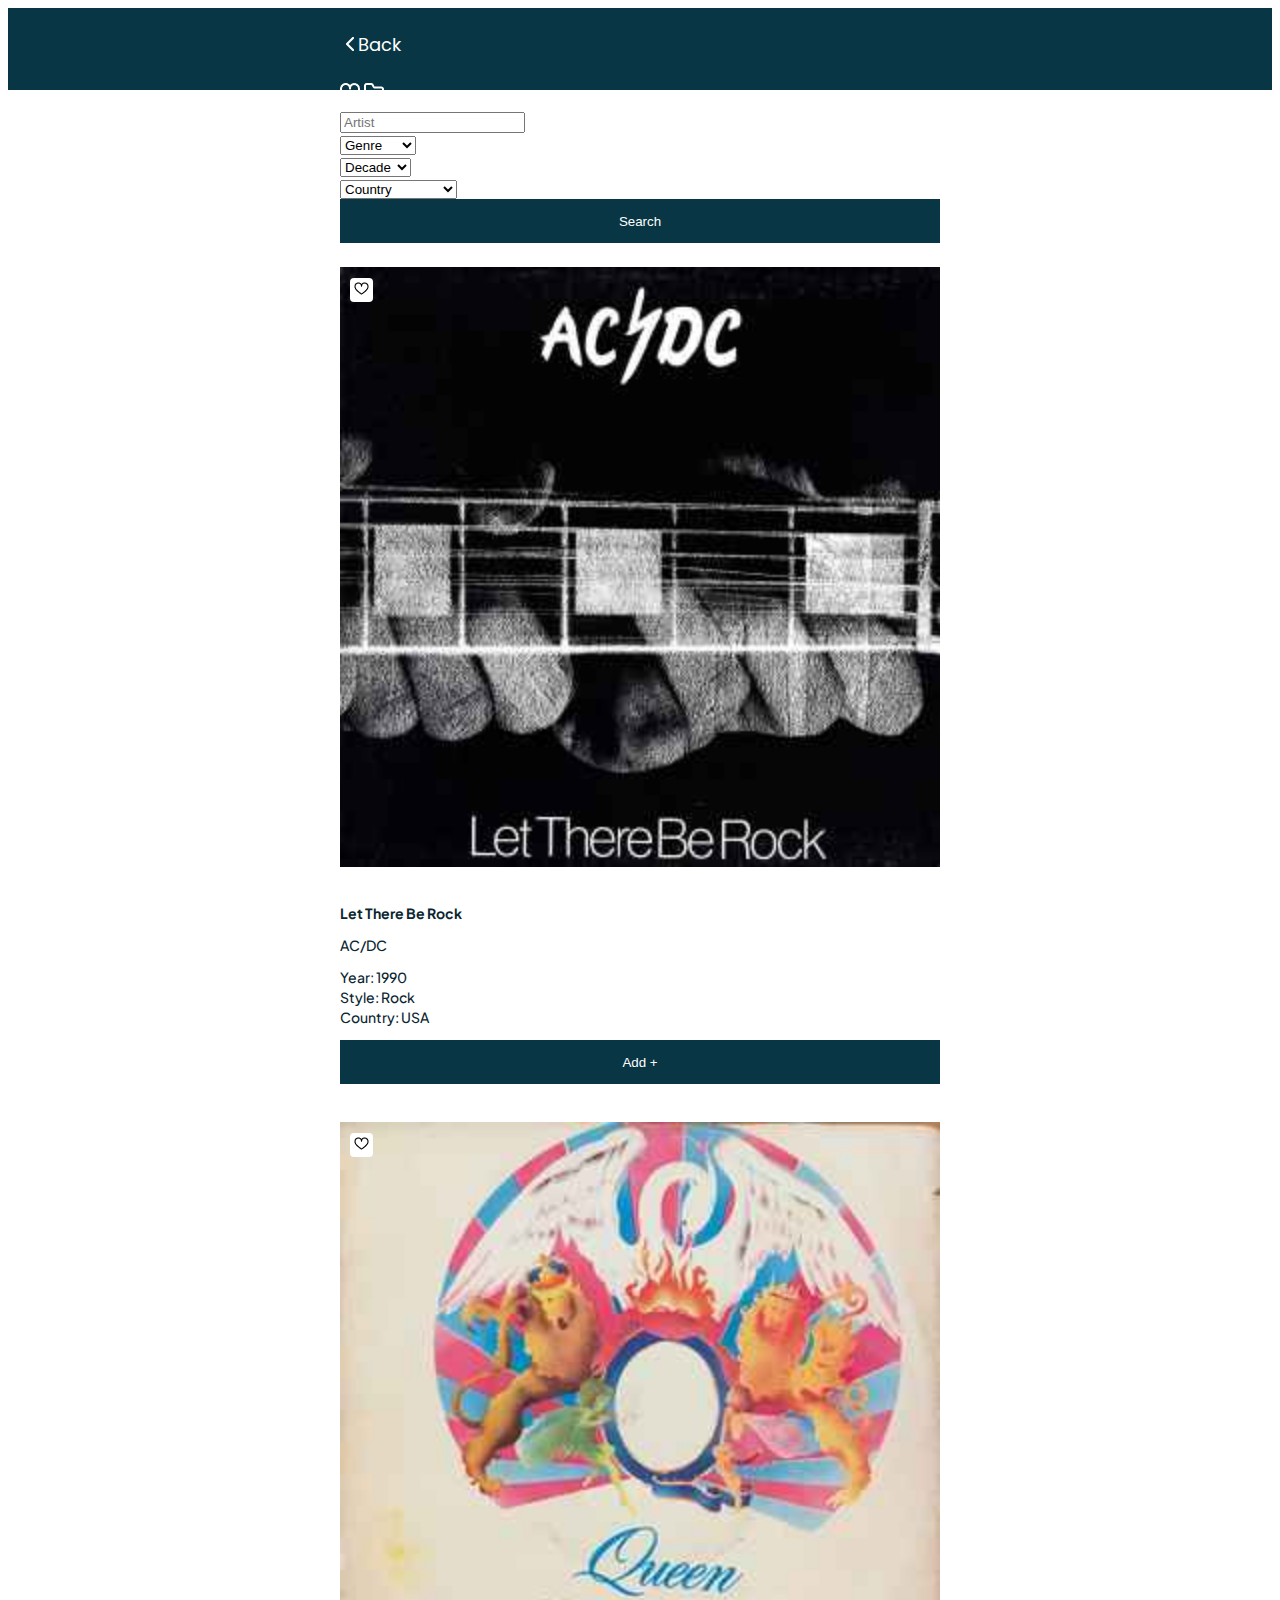
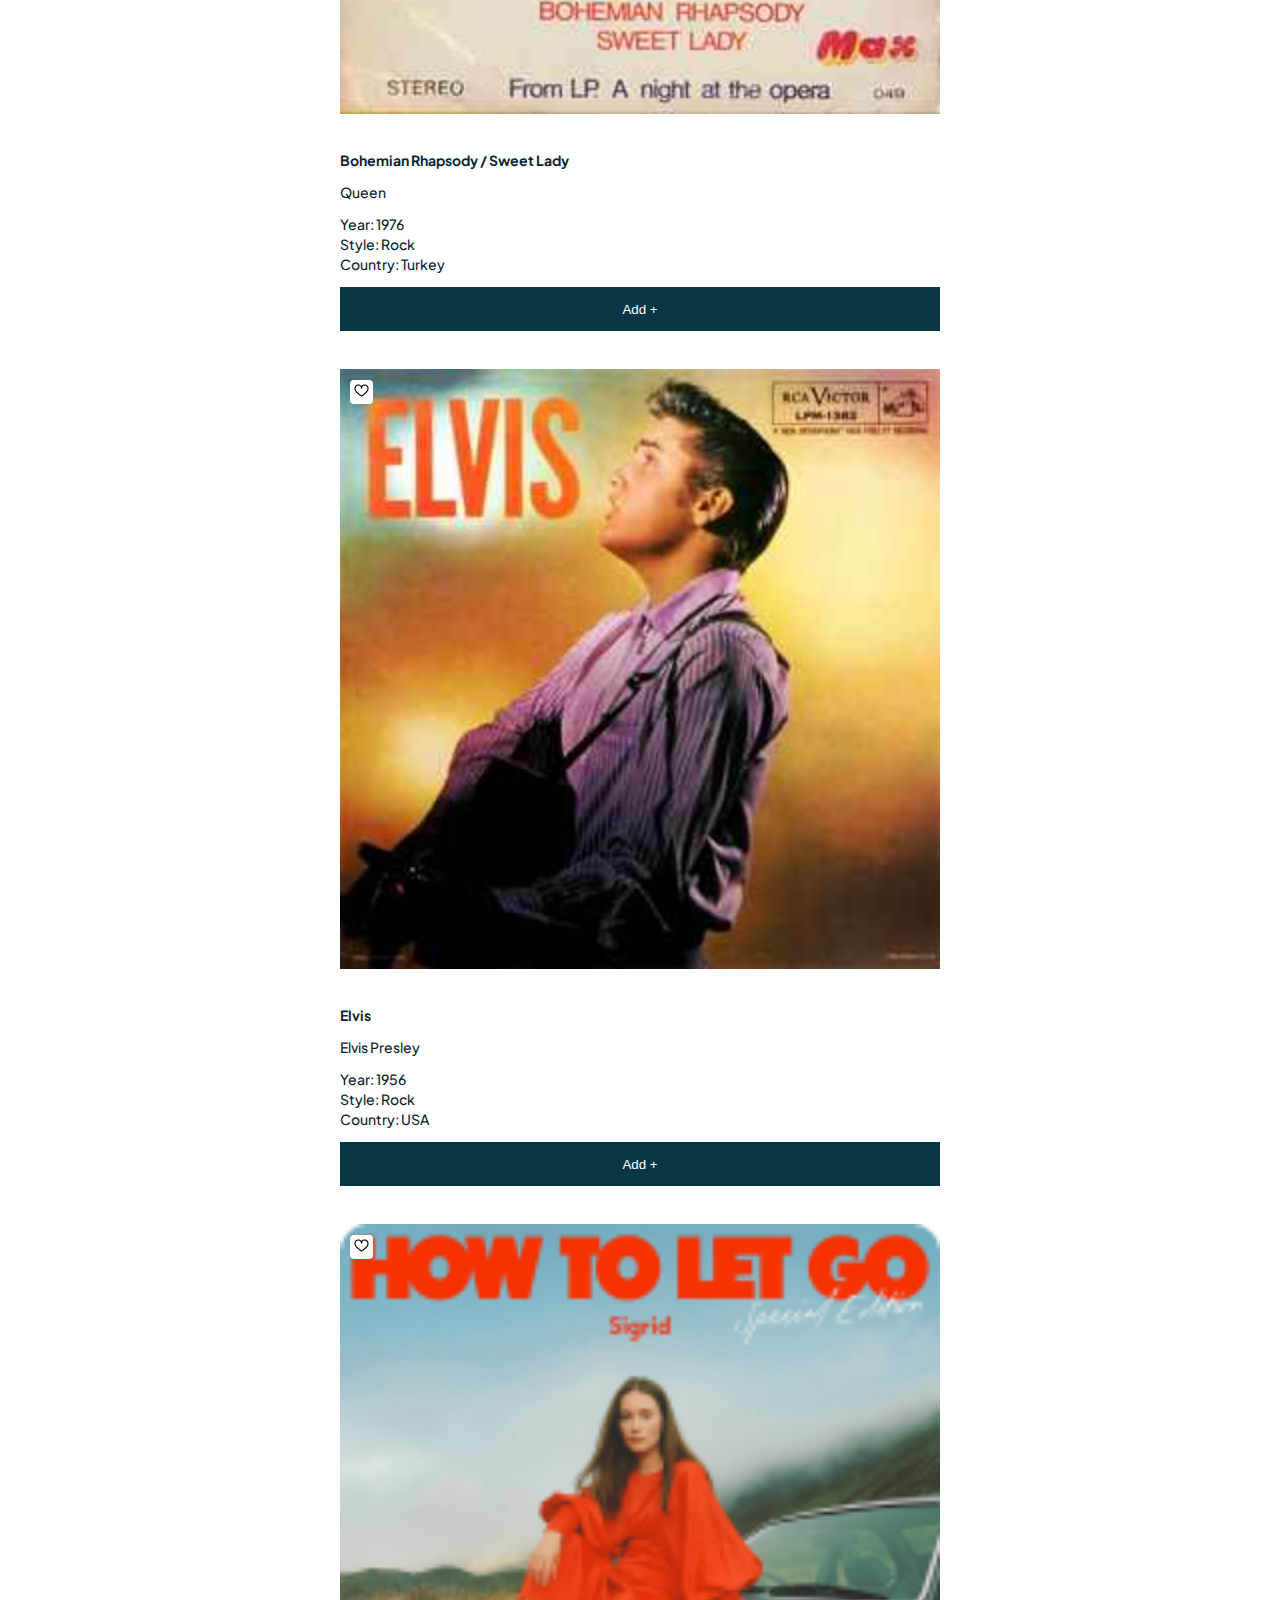
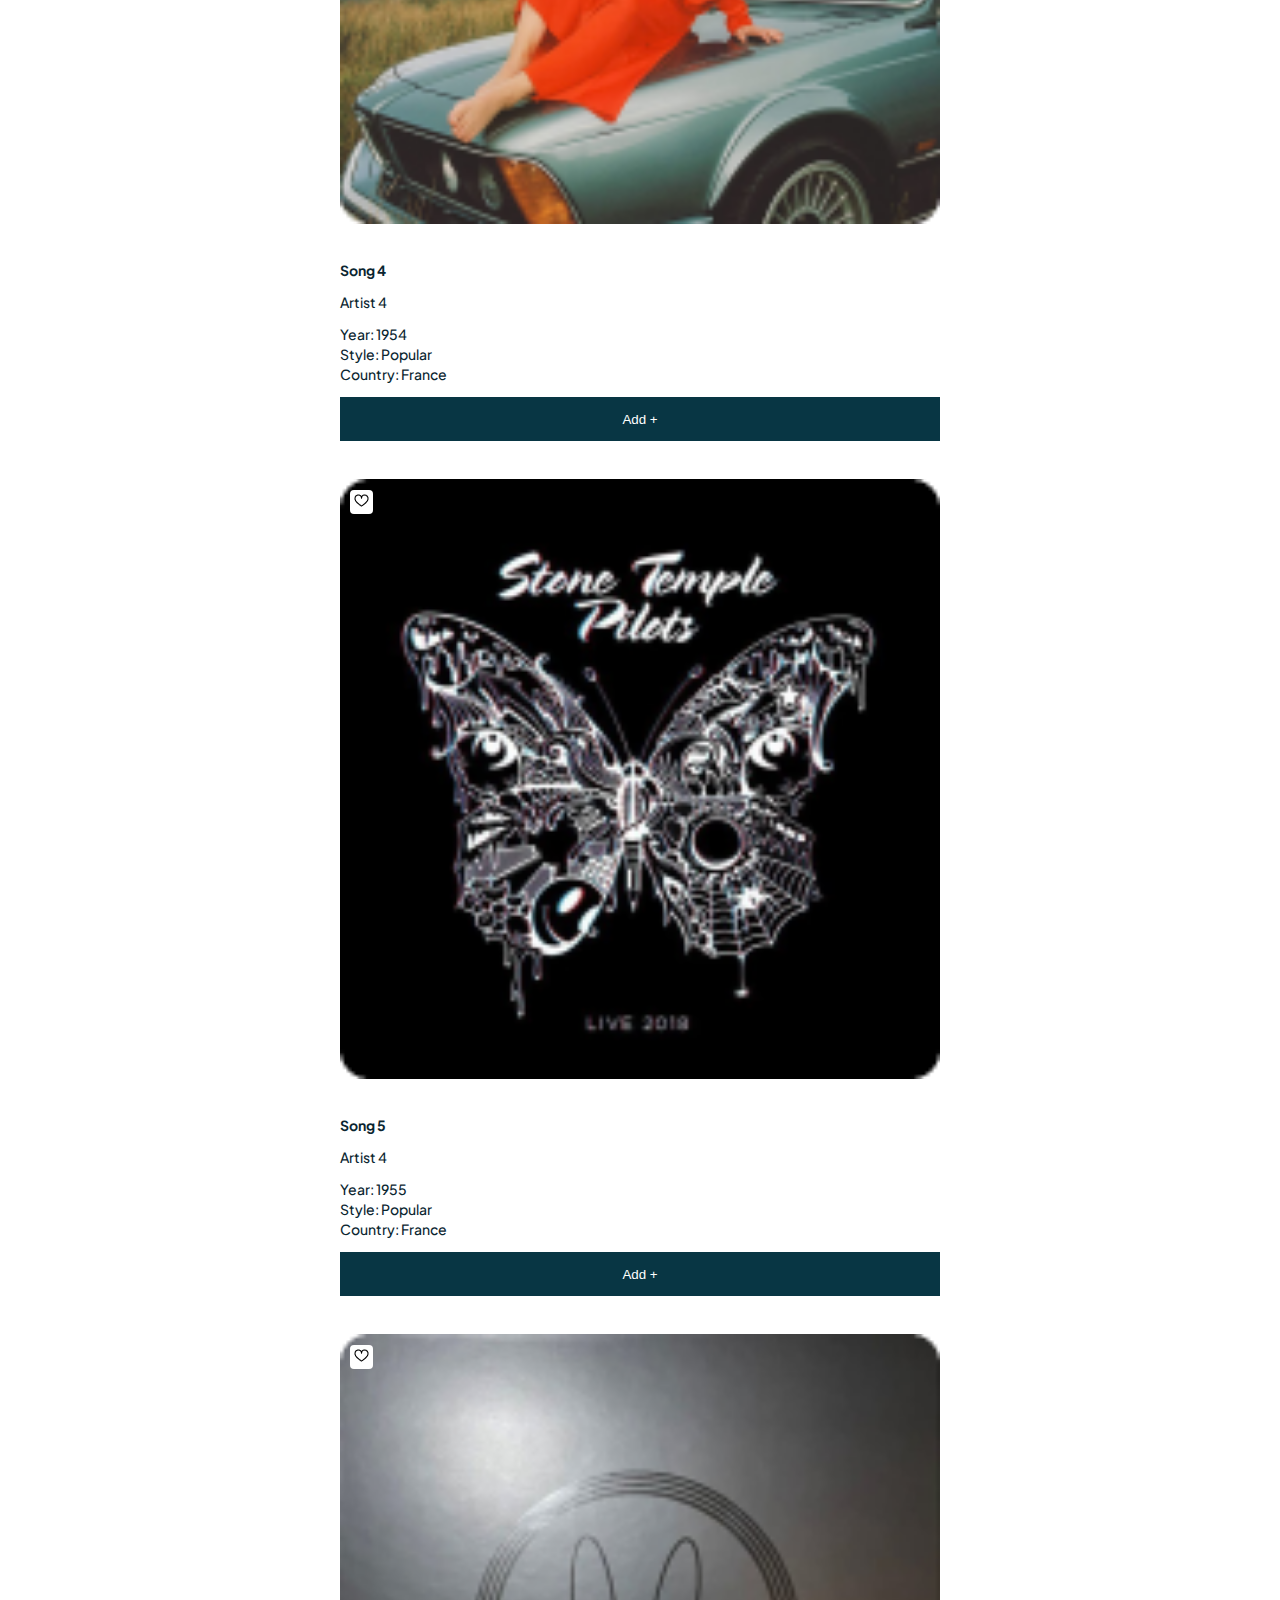
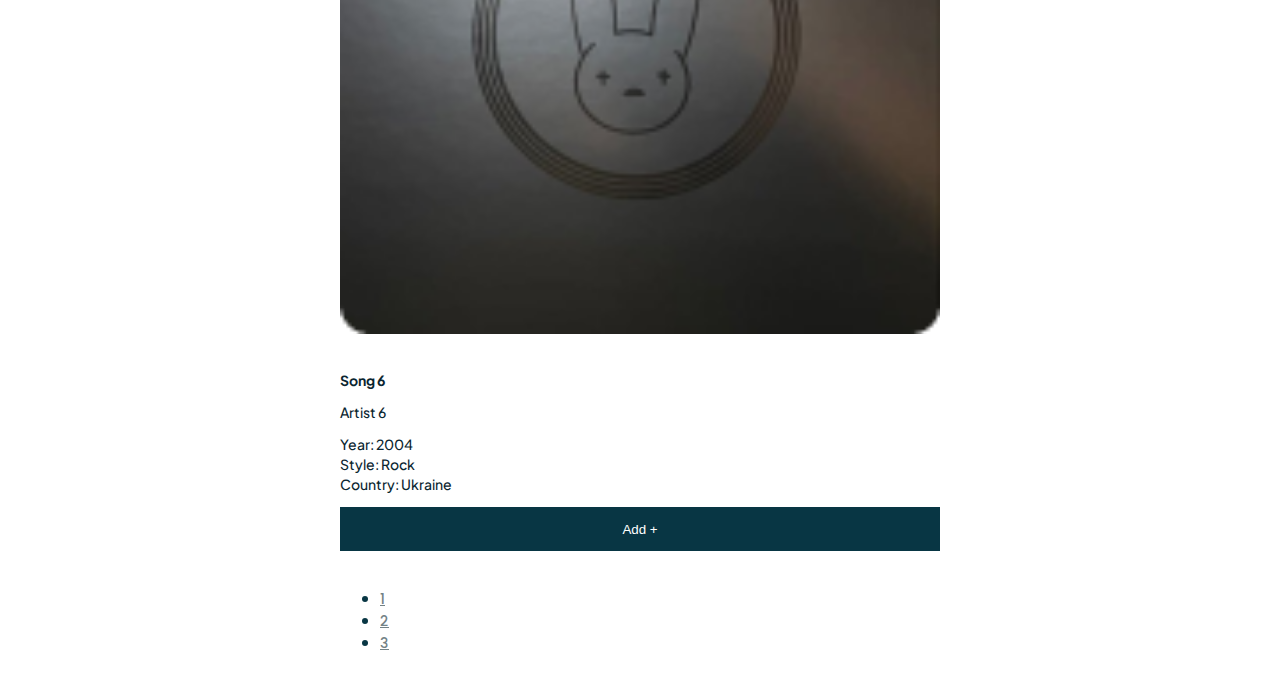
<file: index.html>
<!DOCTYPE html>
<html lang="en">
  <head>
    <meta charset="UTF-8" />
    <meta http-equiv="X-UA-Compatible" content="IE=edge" />
    <meta name="viewport" content="width=device-width, initial-scale=1.0" />
    <meta name="theme-color" content="#083644" />
    <link
      href="https://cdn.jsdelivr.net/npm/bootstrap@5.3.0-alpha3/dist/css/bootstrap.min.css"
      rel="stylesheet"
      integrity="sha384-KK94CHFLLe+nY2dmCWGMq91rCGa5gtU4mk92HdvYe+M/SXH301p5ILy+dN9+nJOZ"
      crossorigin="anonymous"
    />
    <link rel="stylesheet" href="src/style.css" />
    <link rel="preconnect" href="https://fonts.googleapis.com" />
    <link rel="preconnect" href="https://fonts.gstatic.com" crossorigin />
    <link
      href="https://fonts.googleapis.com/css2?family=Poppins&display=swap"
      rel="stylesheet"
    />
    <link rel="preconnect" href="https://fonts.googleapis.com" />
    <link rel="preconnect" href="https://fonts.gstatic.com" crossorigin />
    <link
      href="https://fonts.googleapis.com/css2?family=Plus+Jakarta+Sans&family=Poppins&display=swap"
      rel="stylesheet"
    />
    <title>Music Collection</title>
  </head>
  <body>
    <div class="container-fluid p-0">
      <div class="header">
        <div class="header__menu">
          <div class="row">
            <div class="col">
              <!-- Button Back -->
              <button id="go-back" class="menu__button">
                <img src="images/back_icon.png" class="button__icon" />
                <span class="button__text ms-1">Back</span>
              </button>
            </div>
            <div class="col text-end">
              <!-- Button Favourite (Heart) -->
              <img
                src="images/heart_icon.png"
                id="favourite"
                class="menu__button button__icon"
              />
              <!-- Button Collection (Folder) -->
              <img
                src="images/folder_icon.png"
                id="collection"
                class="menu__button button__icon ms-3"
              />
            </div>
          </div>
        </div>
      </div>

      <div class="content">
        <form id="search-form" class="form_search">
          <!-- Input Artist -->
          <input
            type="text"
            id="artist"
            class="form_search__input"
            placeholder="Artist"
          />
          <div class="row">
            <div class="col pe-2">
              <!-- Select Genre -->
              <select id="genre" class="form_search__select form-select">
                <option value="" selected>Genre</option>
                <option value="Popular">Popular</option>
                <option value="Hiphop">Hiphop</option>
                <option value="Rock">Rock</option>
                <option value="Jazz">Jazz</option>
                <option value="Classical">Classical</option>
              </select>
            </div>
            <div class="col ps-2">
              <!-- Select Decade -->
              <select id="decade" class="form_search__select form-select">
                <option value="" selected>Decade</option>
                <option value="1950">1950-60</option>
                <option value="1960">1960-70</option>
                <option value="1970">1970-80</option>
                <option value="1980">1980-90</option>
                <option value="1990">1990-00</option>
                <option value="2000">2000-10</option>
                <option value="2010">2010-20</option>
                <option value="2020">2020-30</option>
              </select>
            </div>
          </div>
          <!-- Select Country -->
          <select id="country" class="form_search__select form-select">
            <option value="" selected>Country</option>
            <option value="France">France</option>
            <option value="Germany">Germany</option>
            <option value="Italy">Italy</option>
            <option value="Poland">Turkey</option>
            <option value="Spain">Spain</option>
            <option value="Ukraine">Ukraine</option>
            <option value="UK">United Kingdom</option>
            <option value="USA">USA</option>
          </select>
          <button
            type="button"
            id="search"
            class="content__button btn btn-dark"
          >
            Search
          </button>
        </form>

        <div id="plates">
          <!-- Plates -->
        </div>
      </div>
    </div>
    <script src="src/index.js"></script>
  </body>
</html>
</file>
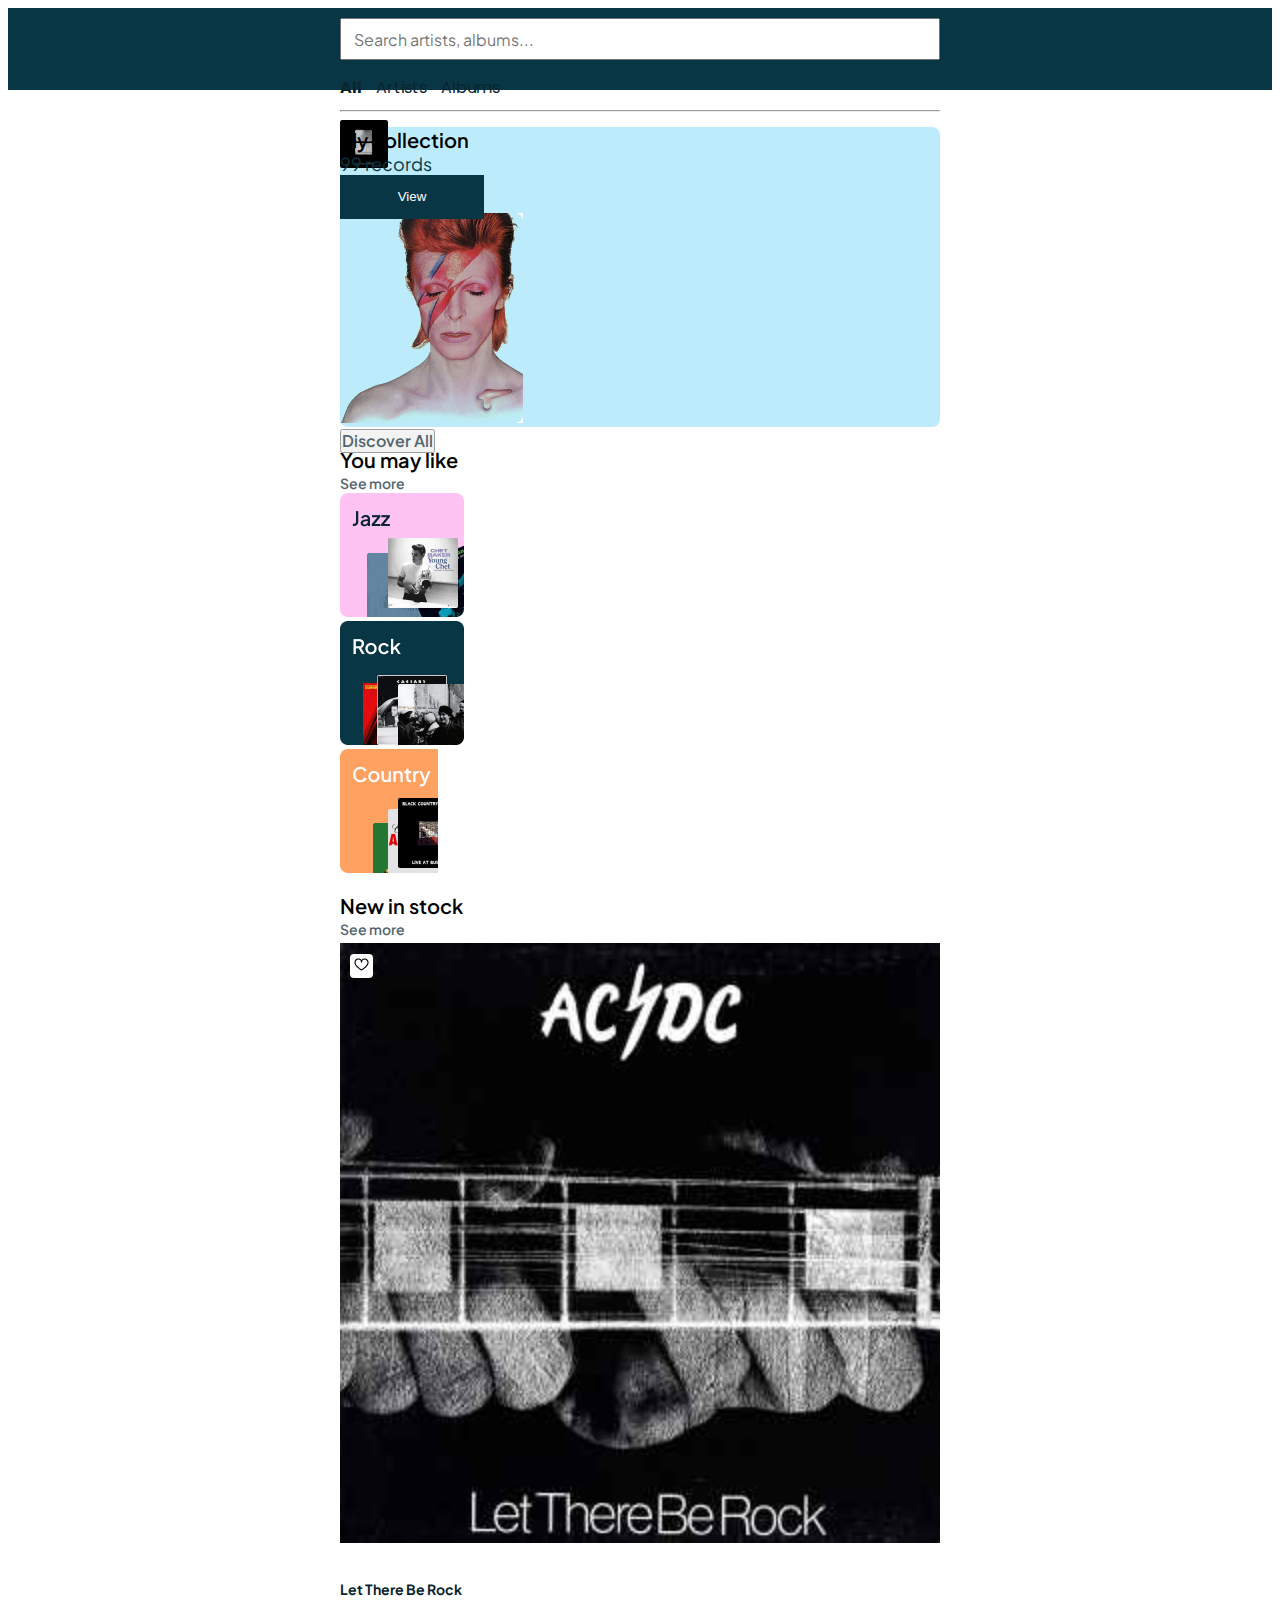
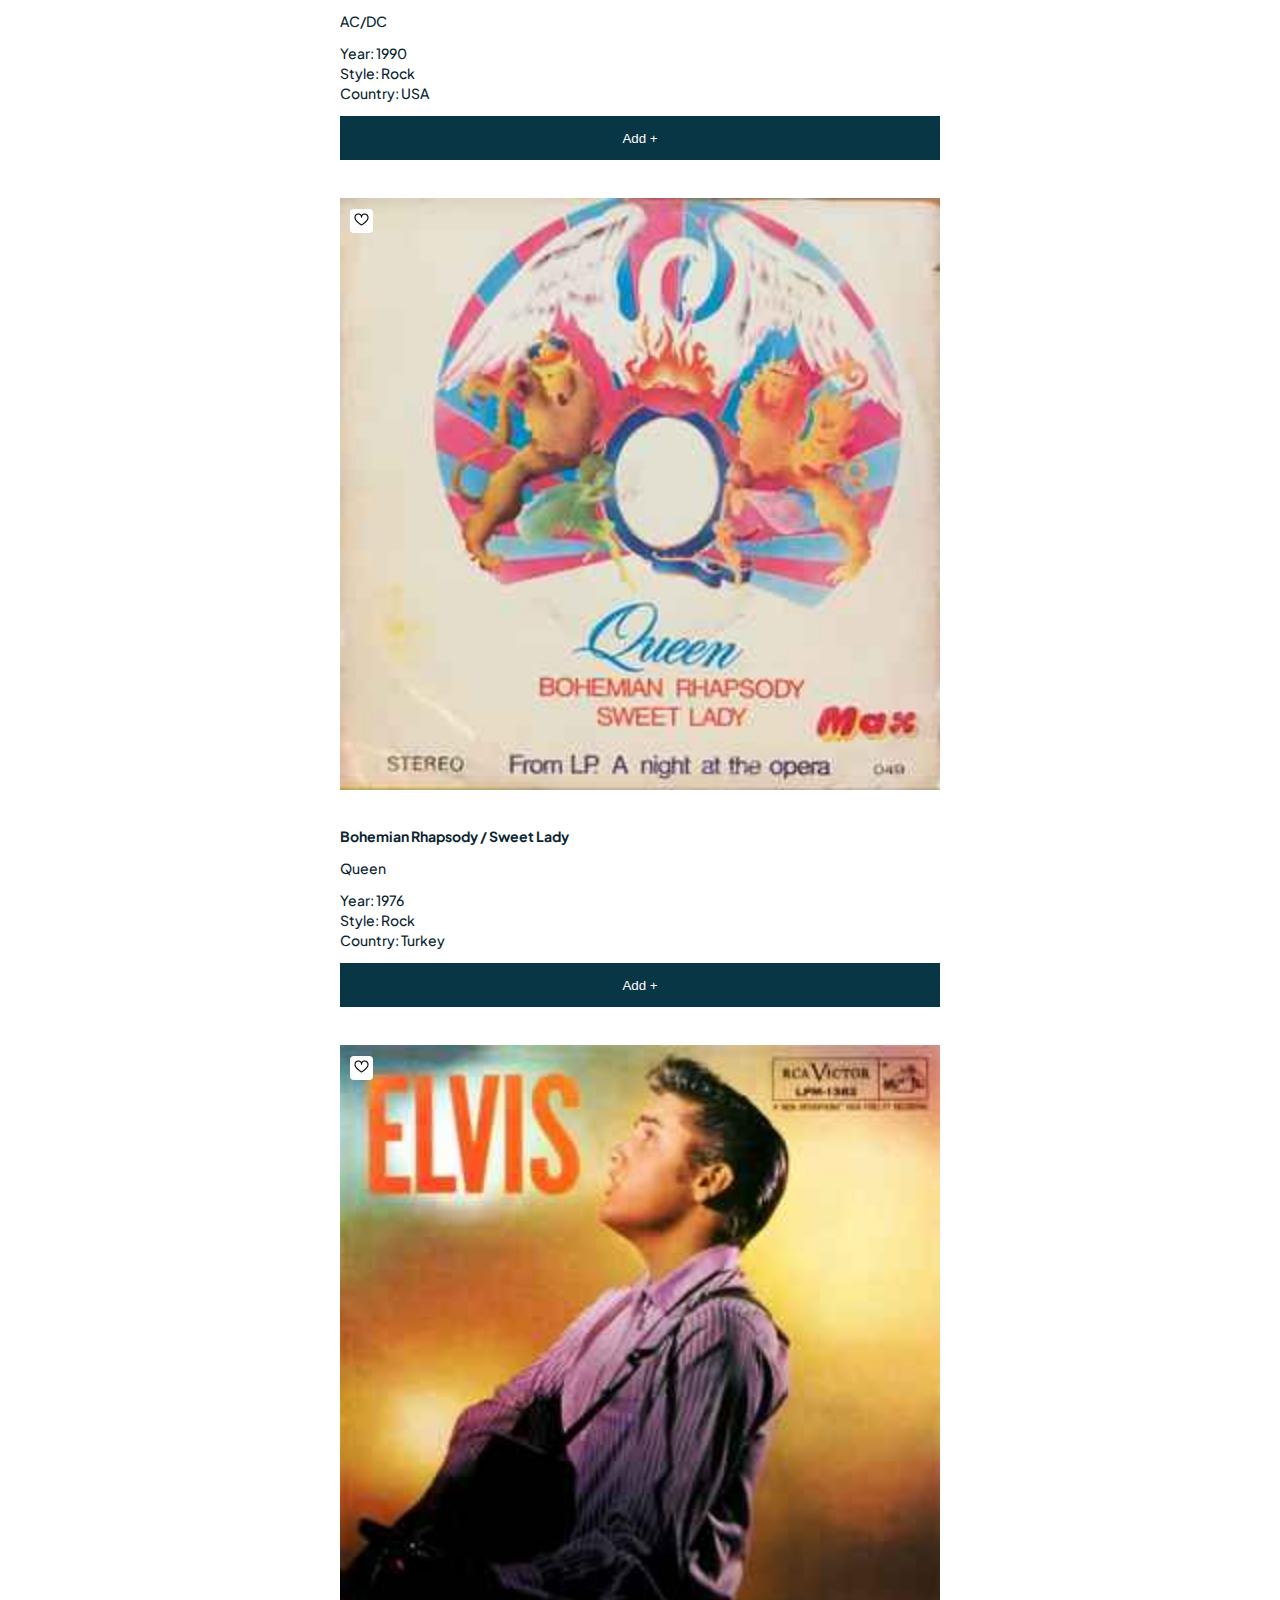
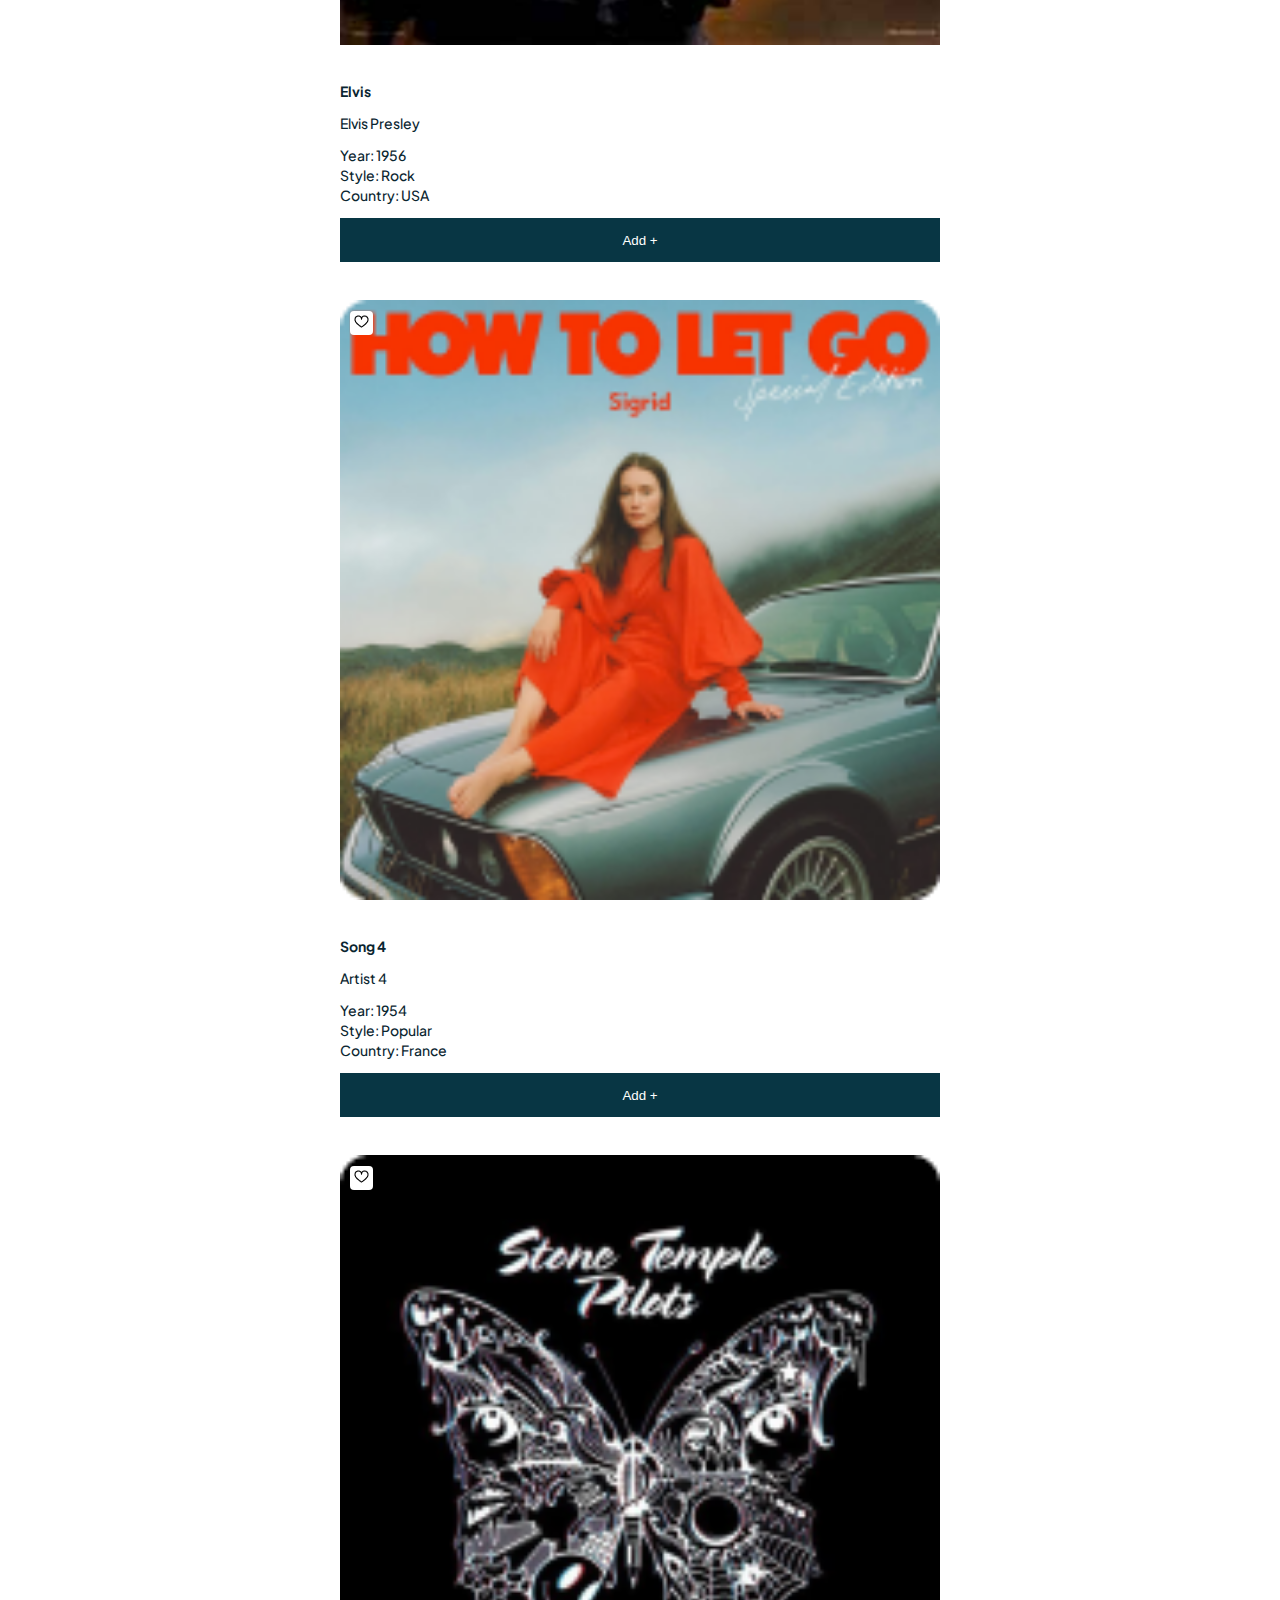
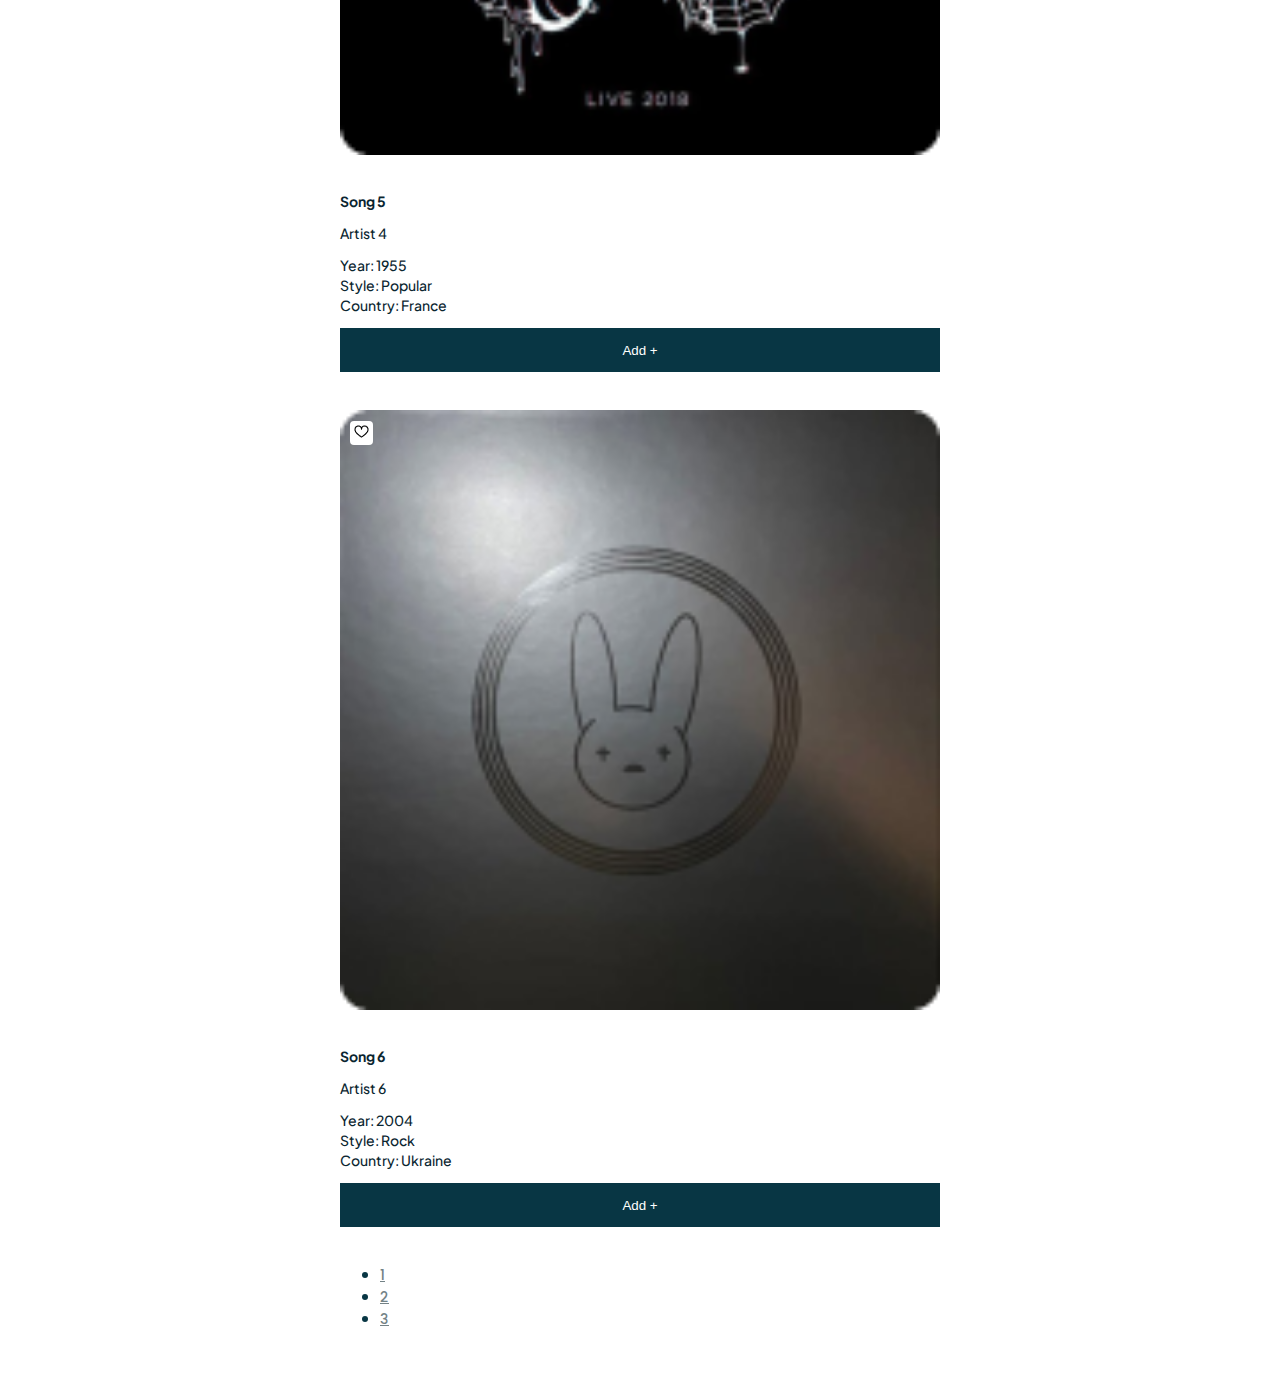
<file: home_page.html>
<!DOCTYPE html>
<html lang="en">
  <head>
    <meta charset="UTF-8" />
    <meta http-equiv="X-UA-Compatible" content="IE=edge" />
    <meta name="viewport" content="width=device-width, initial-scale=1.0" />
    <meta name="theme-color" content="#083644" />
    <link
      href="https://cdn.jsdelivr.net/npm/bootstrap@5.3.0-alpha3/dist/css/bootstrap.min.css"
      rel="stylesheet"
      integrity="sha384-KK94CHFLLe+nY2dmCWGMq91rCGa5gtU4mk92HdvYe+M/SXH301p5ILy+dN9+nJOZ"
      crossorigin="anonymous"
    />
    <link rel="stylesheet" href="src/style.css" />
    <link rel="preconnect" href="https://fonts.googleapis.com" />
    <link rel="preconnect" href="https://fonts.gstatic.com" crossorigin />
    <link
      href="https://fonts.googleapis.com/css2?family=Poppins&display=swap"
      rel="stylesheet"
    />
    <link rel="preconnect" href="https://fonts.googleapis.com" />
    <link rel="preconnect" href="https://fonts.gstatic.com" crossorigin />
    <link
      href="https://fonts.googleapis.com/css2?family=Plus+Jakarta+Sans&family=Poppins&display=swap"
      rel="stylesheet"
    />
    <script
      src="https://cdn.jsdelivr.net/npm/bootstrap@5.3.0/dist/js/bootstrap.bundle.min.js"
      integrity="sha384-geWF76RCwLtnZ8qwWowPQNguL3RmwHVBC9FhGdlKrxdiJJigb/j/68SIy3Te4Bkz"
      crossorigin="anonymous"
    ></script>
    <title>Music Collection</title>
  </head>
  <body>
    <div class="container-fluid p-0">
      <div class="header">
        <div class="header__menu">
          <div class="row">
            <div class="col-8">
              <!-- Button Back -->
              <!-- <button id="go-back" class="menu__button">
                <img src="images/back_icon.png" class="button__icon" />
                <span class="button__text ms-1">Back</span>
              </button> -->
              <div class="dropdown">
                <input
                  type="search"
                  class="menu__input dropdown-toggle"
                  data-bs-toggle="dropdown"
                  aria-expanded="false"
                  data-bs-auto-close="outside"
                  placeholder="Search artists, albums..."
                />
                <form class="dropdown-menu p-3 menu__search_form">
                  <!-- Search Category -->
                  <div>
                    <ul class="search_form__category">
                      <li>
                        <a href="" class="search_form__category__active">All</a>
                      </li>
                      <li><a href="">Artists</a></li>
                      <li><a href="">Albums</a></li>
                    </ul>
                  </div>
                  <div>
                    <hr class="dropdown-divider mb-3" />
                  </div>
                  <!-- Search Element 1 -->
                  <div class="row mb-3">
                    <div class="col-4">
                      <a href="">
                        <img
                          src="./images/img1.png"
                          class="search_form__icon"
                        />
                      </a>
                    </div>
                    <div class="col-8 ps-1">
                      <div class="text-truncate">
                        <a href="">Where we met</a>
                      </div>
                      <div class="text-truncate">
                        <a href="" class="text-black-50">Artist</a>
                      </div>
                    </div>
                  </div>
                  <!-- Search Element 2 -->
                  <div class="row mb-3">
                    <div class="col-4">
                      <a href="">
                        <img
                          src="./images/img2.png"
                          class="search_form__icon"
                        />
                      </a>
                    </div>
                    <div class="col-8 ps-1">
                      <div class="text-truncate">
                        <a href="">Metallica</a>
                      </div>
                      <div class="text-truncate">
                        <a href="" class="text-black-50">Artist</a>
                      </div>
                    </div>
                  </div>
                  <!-- Search Element 3 -->
                  <div class="row mb-3">
                    <div class="col-4">
                      <a href="">
                        <img
                          src="./images/img3.png"
                          class="search_form__icon"
                        />
                      </a>
                    </div>
                    <div class="col-8 ps-1">
                      <div class="text-truncate">
                        <a href="">MET</a>
                      </div>
                      <div class="text-truncate">
                        <a href="" class="text-black-50">Artist</a>
                      </div>
                    </div>
                  </div>

                  <button
                    type="submit"
                    class="btn btn-transparent search_form__button"
                  >
                    Discover All
                  </button>
                </form>
              </div>
            </div>
            <div class="col-4 text-end">
              <!-- Button Favourite (Heart) -->
              <img
                src="images/heart_icon.png"
                id="favourite"
                class="menu__button button__icon"
              />
              <!-- Button Collection (Folder) -->
              <img
                src="images/folder_icon.png"
                id="collection"
                class="menu__button button__icon ms-3"
              />
            </div>
          </div>
        </div>
      </div>

      <div class="content">
        <!-- View Collection -->
        <div class="content__view_collection">
          <div class="row">
            <div class="col ps-4 pt-3">
              <h2>My collection</h2>
              <div class="text-black-50">99 records</div>
              <div class="view_collection__button">
                <button type="button" class="content__button btn btn-dark">
                  View
                </button>
              </div>
            </div>
            <div class="col text-end">
              <img src="./images/img_collection.png" class="img-fluid" />
            </div>
          </div>
        </div>
        <!-- You may like -->
        <div class="content__like mb-4">
          <div class="row mb-2">
            <div class="col">
              <h2>You may like</h2>
            </div>
            <div class="col text-end">
              <span class="content__see_more"> See more </span>
            </div>
          </div>
          <div class="row mb-2">
            <div class="col-4">
              <img src="./images/img_genre1.png" />
            </div>
            <div class="col-4">
              <img src="./images/img_genre2.png" />
            </div>
            <div class="col-4">
              <img src="./images/img_genre3.png" />
            </div>
          </div>
        </div>
        <!-- New in stock -->
        <div class="content__new mb-4">
          <div class="row mb-2">
            <div class="col">
              <h2>New in stock</h2>
            </div>
            <div class="col text-end">
              <span class="content__see_more"> See more </span>
            </div>
          </div>

          <div id="plates">
            <!-- Plates -->
          </div>
        </div>
      </div>
    </div>
    <script src="src/index.js"></script>
  </body>
</html>
</file>
<file: src/style.css>
body {
    font-family: Verdana, Geneva, Tahoma, sans-serif;
}

.header {
    width: 100%;
    height: 62px;
    background: #083644;
    padding: 10px 0;
}

.header__menu {
    max-width: 600px;
    display: block;
    margin: auto;  
    padding: 0 20px;
}

.menu__input {
    height: 42px;
    width: 100%;
    padding: 12px;
    font-family: Plus Jakarta Sans, Verdana, Geneva, Tahoma, sans-serif;
    font-style: normal;
    font-weight: 400;
    font-size: 16px;
    line-height: 16px;
}

.menu__button {
    text-decoration: none;
    background: transparent;
    border: none;
    color: #ffffff;
    margin: 12px 0;
}

.menu__search_form {
    font-family: Poppins, Verdana, Geneva, Tahoma, sans-serif;
    font-style: normal;
    font-weight: 400;
    font-size: 16px;
    line-height: 24px;
    color: #0A2530;
    text-decoration: none;
}

.menu__search_form a{
    text-decoration: none;
    color: #0A2530;
}

.search_form__category {
    padding: 0;
    margin-bottom: 10px;
}

.search_form__category li{
    display: inline;
    margin-right: 10px;
}

.search_form__category__active {
    font-weight: bold;
}

.search_form__icon{
    width: 48px;
    height: 48px;
}

.search_form__button {
    padding: 0;
    font-family: Plus Jakarta Sans, Verdana, Geneva, Tahoma, sans-serif;
    font-style: normal;
    font-weight: 600;
    font-size: 16px;
    line-height: 20px;
    color: #0A2530;
    opacity: 0.7;
}

.menu__button:hover {
    cursor: pointer;
}

.button__icon {
    padding: 0;
}

.button__text {
    font-family: Poppins, Verdana, Geneva, Tahoma, sans-serif;
    font-style: normal;
    font-weight: 400;
    font-size: 18px;
    line-height: 27px;
}

.content {
    max-width: 600px;
    font-family: Plus Jakarta Sans, Verdana, Geneva, Tahoma, sans-serif;
    color:#083644;
    padding: 20px;
    display: block;
    margin: auto;
}

.content h2 {
    font-weight: 600;
    font-size: 20px;
    line-height: 25px;
    color: #000000;
    margin-right: 0;
    margin-bottom: 0;
}

.content__view_collection {
    background-color: #BCECFC;
    border-radius: 8px;
    margin-bottom: 20px;
    font-size: 18px;
}

.view_collection__button{
    width: 144px;
    height: 38px;
    position: relative;
    bottom: -30%;
}

.content__see_more {
    font-style: normal;
    font-weight: 600;
    font-size: 14px;
    line-height: 18px;
    color: #0A2530;
    opacity: 0.7;
}

.content__like{

}

/* .form_search__input {
    width: 100%;
    padding: 10px 12px;
    margin-bottom: 14px;
    color: #6C7072;
    background: #FFFFFF;
    border: 1px solid #e0e0e0;
    border-radius: 4px;
}

.form_search__select {
    color: #6C7072;
    padding-top: 10px;
    padding-bottom: 10px;
    padding-left: 12px;
    margin-bottom: 14px;
} */

.content__button {
    background-color: #083644;
    border: none;
    width: 100%;
    height: 44px;
    color: white;
    margin-bottom: 20px;
}

.plate_card {
    margin-bottom: 14px;
    font-style: normal;
    font-weight: 500;
    font-size: 14px;
    line-height: 18px;
    color: #0A2530;
}

.plate_card__img {
    width: 100%;
    top: -20px;
    position: relative;
    z-index: 1;
}

.plate_card h3{
    font-weight: 700;
    font-size: 14px;
    line-height: 18px;
    margin-bottom: 4px;
}

.plate_card ul{
    padding: 0;
    list-style: none;
}

.plate_card li{
    margin-bottom: 2px;
}

.button_favourite {
    border: none;
    background-color: #ffffff;
    position: relative;
    left: 10px;
    top: 15px;
    /* width: 24px;
    height: 24px; */
    border-radius: 4px;
    padding: 4px;
    z-index: 3;
}

.page-link,
.page-link:visited,
.page-link:hover {
    color: #738286;
    border:none;
    font-family: Poppins, Verdana, Geneva, Tahoma, sans-serif;
    font-weight: 500;
    font-size: 14px;
    line-height: 20px;
    border-radius: 8px;
}

.page-link:active, 
.page-link:focus, 
.page-link:focus-within, 
.page-link:target, 
.page-link:focus-visible{
    background: #083644;
    color: white;
}
</file>
